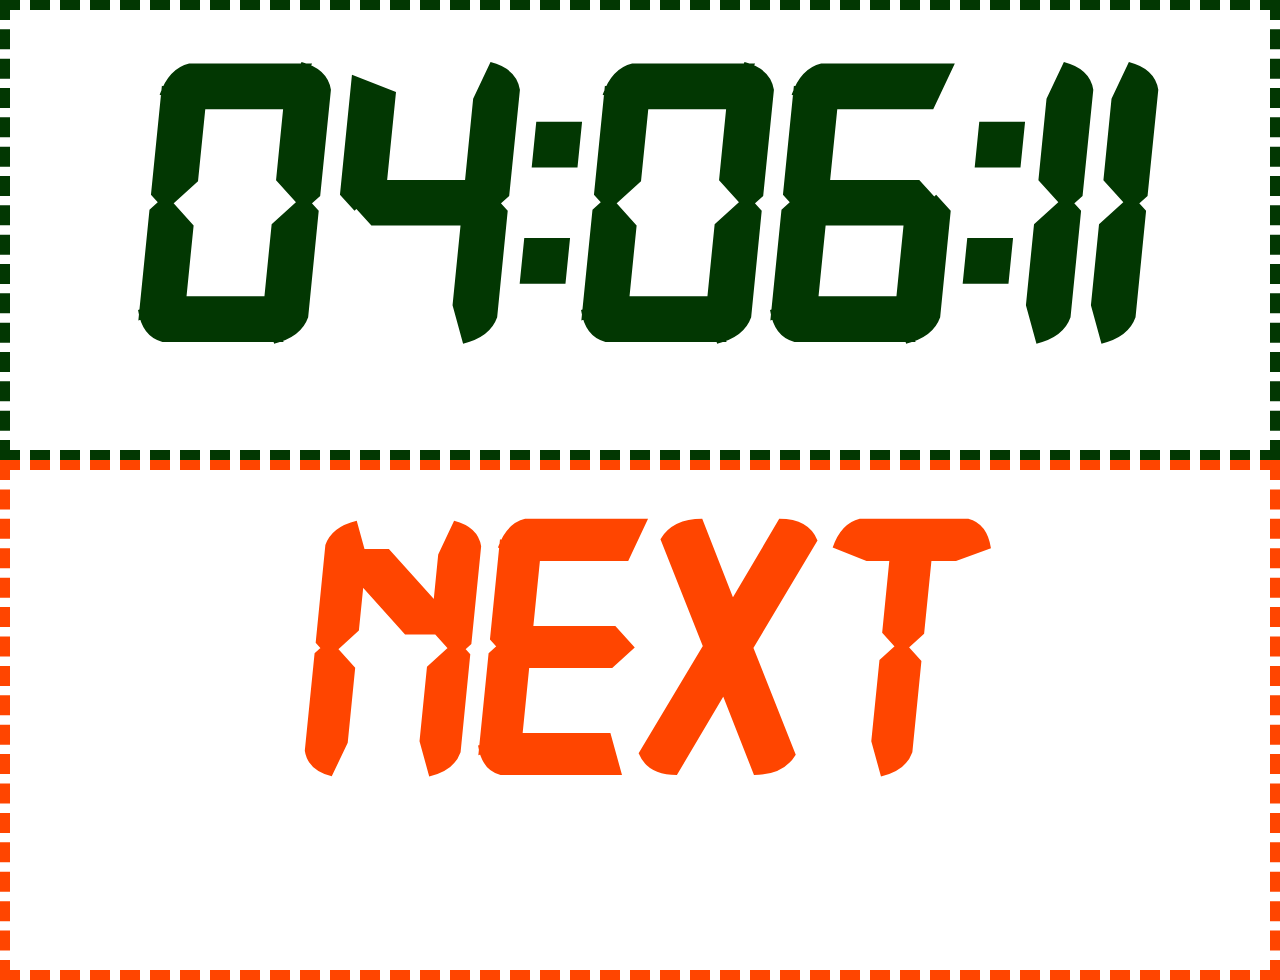
<file: index.html>
<!DOCTYPE html PUBLIC "-//W3C//DTD XHTML 1.0 Strict//EN" "http://www.w3.org/TR/xhtml1/DTD/xhtml1-strict.dtd">
<html xmlns="http://www.w3.org/1999/xhtml">

<head>
    <meta http-equiv="Content-Type" content="text/html; charset=utf-8" />
    <link rel="stylesheet" href="./bootstrap/css/bootstrap.min.css">
    <link rel="stylesheet" href="./style.css">
    <title>Chrono</title>
    <script type="text/javascript" src="date_heure.js"></script>
    <script type="text/javascript" src="./bootstrap/js/bootstrap.min.js"></script>
</head>

<body>
<div class="content col-lg-12 col-md-12 col-sm-12 col-xs-12" >
    <div class="content-top col-lg-12 col-md-12 col-sm-12 col-xs-12" > 
        <span id="date_heure" style="font-size:25em;margin:1%;"></span>
    </div>
    <div class="content-bottom col-lg-12 col-md-12 col-sm-12 col-xs-12">
        <span id="minuteur" style="font-size:23em;margin:1%;"></span>
    </div>
</div>
<script type="text/javascript">
    window.onload = date_heure('date_heure');
    window.onload = date_minuteur('minuteur');
</script>
</body>

</html>
</file>
<file: style.css>
@font-face {
    font-family: digital;
    src: url(digital_italic.ttf);
}

body {
    line-height: 0.75;
}

div {
    font-family: digital;
}

.content {
    height: 100%;
    width: 120%;
    margin: 0px;
    padding: 0px;
    /* line-height:200px;*/
}

.content-top {
    font-family: digital;
    font-weight: bold;
    text-align: center;
    color: #023702;
    border: 10px dashed #023702;
    min-height: 50%; 
    min-width: 100%;
    height: 460px;
}

.content-bottom {
    font-family: digital;
    font-weight: bold;
    color: orangered;
    text-align: center;
    border: 10px dashed orangered;
    min-height: 50%;
    min-width: 100%;
    height: 520px;
}
</file>
